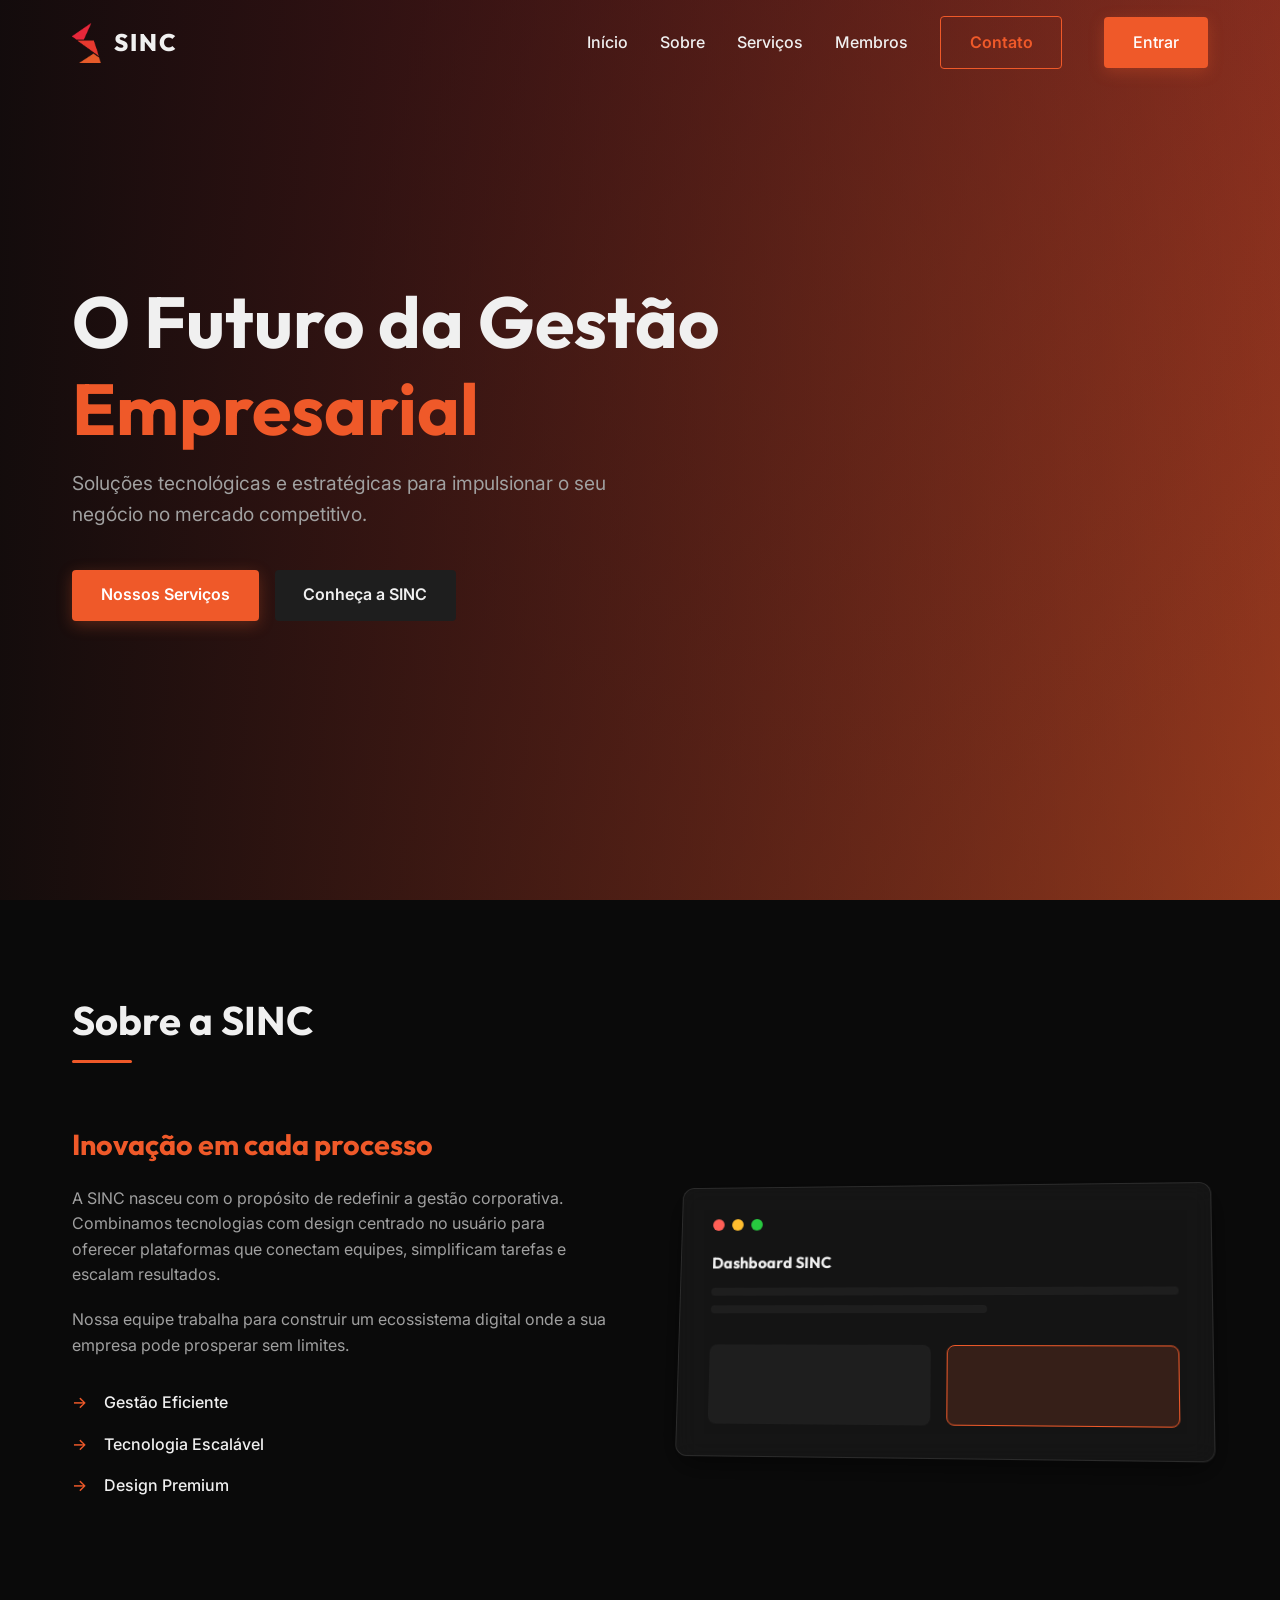
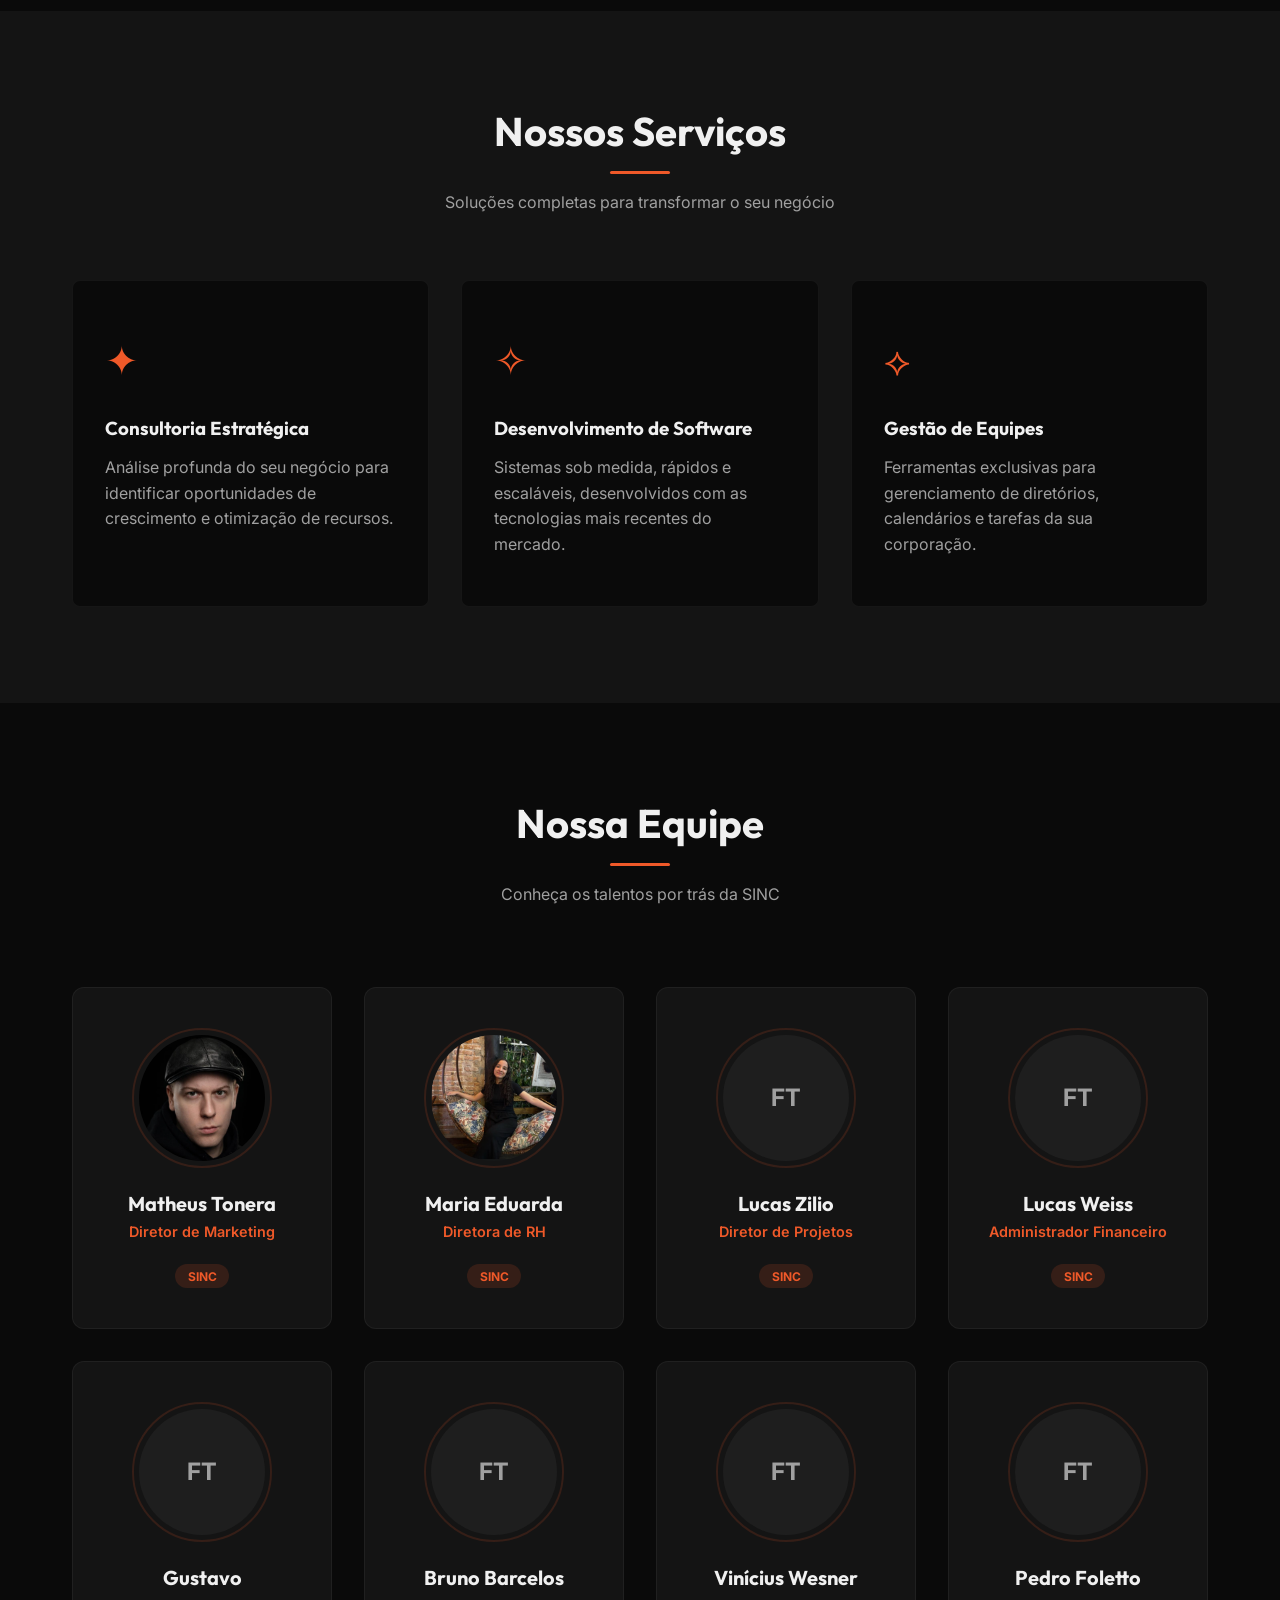
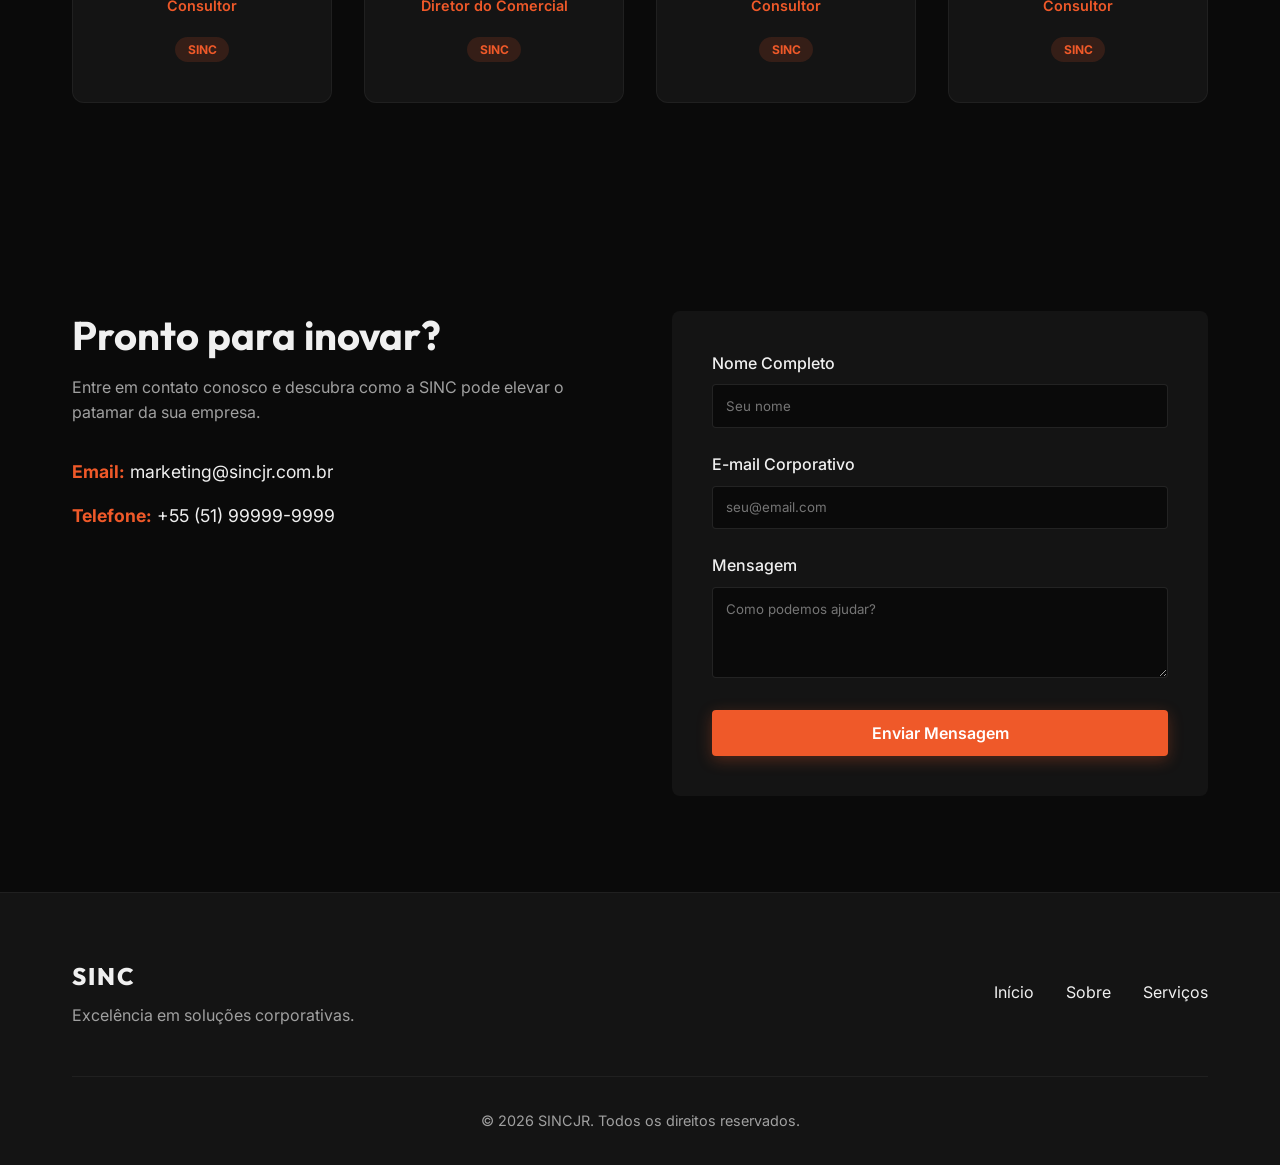
<file: Site Sinc/index.html>
<!DOCTYPE html>
<!-- Declaração do tipo de documento, informando ao navegador que se trata de um documento HTML5 -->
<html lang="pt-BR">
<!-- Início do documento HTML, com a definição do idioma como Português do Brasil -->

<head>
    <!-- Seção head: contém metadados, links para fontes e folhas de estilo, que não são exibidos diretamente na página -->
    <meta charset="UTF-8">
    <!-- Define a codificação de caracteres como UTF-8, que suporta a maioria dos caracteres e símbolos -->
    <meta name="viewport" content="width=device-width, initial-scale=1.0">
    <!-- Configura a viewport para tornar o site responsivo (ajustável a diferentes tamanhos de tela) -->
    <title>SINC - Empresa Junior</title>
    <!-- Define o título da página que aparece na aba do navegador -->
    <meta name="description"
        content="SINC: Inovação e Gestão Corporativa. Oferecemos soluções para o sucesso da sua empresa.">
    <!-- Meta description: fornece um resumo do conteúdo da página para os motores de busca (SEO) -->

    <!-- Preconexões para acelerar o carregamento das fontes do Google -->
    <link rel="preconnect" href="https://fonts.googleapis.com">
    <link rel="preconnect" href="https://fonts.gstatic.com" crossorigin>
    <!-- Importação das fontes Inter e Outfit do Google Fonts -->
    <link
        href="https://fonts.googleapis.com/css2?family=Inter:wght@300;400;600;800&family=Outfit:wght@400;700&display=swap"
        rel="stylesheet">

    <!-- Vincula o arquivo CSS externo (style.css) para aplicar estilos à página -->
    <link rel="stylesheet" href="style.css">
</head>

<body>
    <!-- O corpo do documento, onde fica o conteúdo visível para o usuário -->

    <header class="navbar">
        <!-- Cabeçalho da página, contendo a barra de navegação principal -->
        <div class="nav-container">
            <!-- Container flexível para alinhar o logotipo e os links de navegação -->
            <a href="#" class="logo-container">
                <!-- Link que envolve o logotipo, redirecionando para o topo da página -->
                <img src="assets/icone.png" alt="Logo SINC" class="logo-img">
                <!-- Imagem do logotipo do site -->
                <span class="logo-text">SINC</span>
                <!-- Texto do logotipo ao lado da imagem -->
            </a>
            <nav class="nav-links">
                <!-- Seção de links de navegação do site -->
                <a href="#home">Início</a>
                <!-- Link para a seção Home -->
                <a href="#about">Sobre</a>
                <!-- Link para a seção Sobre -->
                <a href="#services">Serviços</a>
                <!-- Link para a seção Serviços -->
                <a href="#members">Membros</a>
                <!-- Link para a seção Membros -->
                <a href="#contact" class="btn-primary-outline">Contato</a>

                <!-- Link para a seção de Contato com estilo de botão delineado -->
                <a href="dashboard.html" class="btn-primary" style="margin-left: 10px;">Entrar</a>
                <!-- Link para a nova página de Login/Dashboard -->
            </nav>
            <div class="menu-toggle" id="mobile-menu">
                <!-- Botão de menu "hambúrguer" visível apenas em telas menores (dispositivos móveis) -->
                <span class="bar"></span>
                <span class="bar"></span>
                <span class="bar"></span>
                <!-- Barras que formam o ícone do menu responsivo -->
            </div>
        </div>
    </header>

    <main>
        <!-- Conteúdo principal da página -->

        <section id="home" class="hero">
            <!-- Seção "Hero" (destaque principal no topo da página) -->
            <div class="hero-overlay"></div>
            <!-- Camada de sobreposição (geralmente escura) para melhorar a leitura do texto sobre a imagem de fundo -->
            <div class="hero-content">
                <!-- Container para o conteúdo textual do destaque -->
                <h1 class="fade-in">O Futuro da Gestão <span>Empresarial</span></h1>
                <!-- Título principal da página com animação de fade in -->
                <p class="fade-in delay-1">Soluções tecnológicas e estratégicas para impulsionar o seu negócio
                    no mercado competitivo.</p>
                <!-- Subtítulo ou descrição com pequeno atraso na animação -->
                <div class="hero-buttons fade-in delay-2">
                    <!-- Container para os botões de ação na área hero -->
                    <a href="#services" class="btn-primary">Nossos Serviços</a>
                    <!-- Botão de ação principal redirecionando para a seção de Serviços -->
                    <a href="#about" class="btn-secondary">Conheça a SINC</a>
                    <!-- Botão secundário redirecionando para a seção Sobre -->
                </div>
            </div>
        </section>

        <section id="about" class="about-section section-padding">
            <!-- Seção "Sobre nós", contendo informações da empresa -->
            <div class="container">
                <!-- Container para limitar a largura do conteúdo e centralizá-lo -->
                <div class="section-title">
                    <!-- Container do título da seção -->
                    <h2>Sobre a SINC</h2>
                    <!-- Título da seção -->
                    <div class="divider"></div>
                    <!-- Linha divisória para efeito estético -->
                </div>
                <div class="about-grid">
                    <!-- Grade de layout para dividir o conteúdo sobre a empresa em colunas -->
                    <div class="about-text slide-up">
                        <!-- Coluna de texto com animação de deslizar para cima -->
                        <h3>Inovação em cada processo</h3>
                        <!-- Título do bloco de texto -->
                        <p>A SINC nasceu com o propósito de redefinir a gestão corporativa. Combinamos tecnologias com
                            design centrado no usuário para oferecer plataformas que conectam equipes,
                            simplificam tarefas e escalam resultados.</p>
                        <!-- Parágrafo introdutório -->
                        <p>Nossa equipe trabalha para construir um ecossistema digital onde a sua empresa pode prosperar
                            sem limites.</p>
                        <!-- Segundo parágrafo detalhando o propósito da equipe -->
                        <ul class="features-list">
                            <!-- Lista de características/vantagens -->
                            <li>Gestão Eficiente</li>
                            <li>Tecnologia Escalável</li>
                            <li>Design Premium</li>
                            <!-- Itens da lista -->
                        </ul>
                    </div>
                    <div class="about-image slide-up delay-1">
                        <!-- Coluna para a imagem/mockup com animação -->
                        <div class="glass-card mockup-card">
                            <!-- Cartão com efeito visual "glassmorphism" simulando a interface de um sistema -->
                            <div class="mockup-header">
                                <!-- Cabeçalho do mockup, parecendo a barra superior de uma janela do macOS -->
                                <span class="dot red"></span>
                                <span class="dot yellow"></span>
                                <span class="dot green"></span>
                                <!-- Bolinhas decorativas simulando os botões de fechar, minimizar e maximizar -->
                            </div>
                            <div class="mockup-body">
                                <!-- Corpo do mockup simulando uma dashboard -->
                                <h4>Dashboard SINC</h4>
                                <!-- Título dentro do mockup -->
                                <div class="mockup-line"></div>
                                <!-- Linha gráfica representando um elemento da interface -->
                                <div class="mockup-line short"></div>
                                <!-- Outra linha, mais curta -->
                                <div class="mockup-stats">
                                    <!-- Container para estatísticas/gráficos do mockup -->
                                    <div class="stat-box"></div>
                                    <!-- Caixa representando um dado estatístico -->
                                    <div class="stat-box highlight"></div>
                                    <!-- Caixa destacada representando outro dado -->
                                </div>
                            </div>
                        </div>
                    </div>
                </div>
            </div>
        </section>

        <section id="services" class="services-section section-padding">
            <!-- Seção de "Serviços", apresentando o que a empresa oferece -->
            <div class="container">
                <!-- Container principal da seção -->
                <div class="section-title text-center">
                    <!-- Título da seção centralizado -->
                    <h2>Nossos Serviços</h2>
                    <!-- Título -->
                    <div class="divider mx-auto"></div>
                    <!-- Divisor centralizado (margem horizontal automática) -->
                    <p class="section-subtitle">Soluções completas para transformar o seu negócio</p>
                    <!-- Subtítulo explicativo dos serviços -->
                </div>
                <div class="services-grid">
                    <!-- Grade para organizar os cards de serviço lado a lado -->
                    <div class="service-card slide-up">
                        <!-- Primeiro cartão de serviço, com animação -->
                        <div class="service-icon">✦</div>
                        <!-- Ícone do serviço -->
                        <h3>Consultoria Estratégica</h3>
                        <!-- Título do serviço -->
                        <p>Análise profunda do seu negócio para identificar oportunidades de crescimento e otimização de
                            recursos.</p>
                        <!-- Descrição detalhada do serviço -->
                    </div>
                    <div class="service-card slide-up delay-1">
                        <!-- Segundo cartão de serviço -->
                        <div class="service-icon">✧</div>
                        <!-- Ícone -->
                        <h3>Desenvolvimento de Software</h3>
                        <!-- Título -->
                        <p>Sistemas sob medida, rápidos e escaláveis, desenvolvidos com as tecnologias mais recentes do
                            mercado.</p>
                        <!-- Descrição -->
                    </div>
                    <div class="service-card slide-up delay-2">
                        <!-- Terceiro cartão de serviço -->
                        <div class="service-icon">⟡</div>
                        <!-- Ícone -->
                        <h3>Gestão de Equipes</h3>
                        <!-- Título -->
                        <p>Ferramentas exclusivas para gerenciamento de diretórios, calendários e tarefas da sua
                            corporação.</p>
                        <!-- Descrição -->
                    </div>
                </div>
            </div>
        </section>

        <section id="members" class="members-section section-padding">
            <!-- Seção de "Membros", apresentando a equipe -->
            <div class="container">
                <div class="section-title text-center">
                    <h2>Nossa Equipe</h2>
                    <div class="divider mx-auto"></div>
                    <p class="section-subtitle">Conheça os talentos por trás da SINC</p>
                </div>

                <div class="members-grid">
                    <!-- Member Card 1 -->
                    <div class="member-card slide-up">
                        <div class="member-photo-container">
                            <img src="assets/matheus.png" alt="Matheus Tonera" class="member-img">
                        </div>

                        <div class="member-info">
                            <h3>Matheus Tonera</h3>
                            <p class="member-role">Diretor de Marketing</p>
                            <div class="member-social">
                                <span class="social-tag">SINC</span>
                            </div>
                        </div>
                    </div>

                    <!-- Member Card 2 -->
                    <div class="member-card slide-up delay-1">
                        <div class="member-photo-container">
                            <img src="assets/mariaeduarda.png" alt="Maria Eduarda" class="member-img">
                        </div>

                        <div class="member-info">
                            <h3>Maria Eduarda</h3>
                            <p class="member-role">Diretora de RH</p>
                            <div class="member-social">
                                <span class="social-tag">SINC</span>
                            </div>
                        </div>
                    </div>

                    <!-- Member Card 3 -->
                    <div class="member-card slide-up delay-2">
                        <div class="member-photo-container">
                            <div class="member-photo-placeholder">
                                <span>FT</span>
                            </div>
                        </div>
                        <div class="member-info">
                            <h3>Lucas Zilio</h3>
                            <p class="member-role">Diretor de Projetos</p>
                            <div class="member-social">
                                <span class="social-tag">SINC</span>
                            </div>
                        </div>
                    </div>

                    <!-- Member Card 4 -->
                    <div class="member-card slide-up delay-3">
                        <div class="member-photo-container">
                            <div class="member-photo-placeholder">
                                <span>FT</span>
                            </div>
                        </div>
                        <div class="member-info">
                            <h3>Lucas Weiss</h3>
                            <p class="member-role">Administrador Financeiro</p>
                            <div class="member-social">
                                <span class="social-tag">SINC</span>
                            </div>
                        </div>
                    </div>

                    <!-- Member Card 5 -->
                    <div class="member-card slide-up">
                        <div class="member-photo-container">
                            <div class="member-photo-placeholder">
                                <span>FT</span>
                            </div>
                        </div>
                        <div class="member-info">
                            <h3>Gustavo</h3>
                            <p class="member-role">Consultor</p>
                            <div class="member-social">
                                <span class="social-tag">SINC</span>
                            </div>
                        </div>
                    </div>

                    <!-- Member Card 6 -->
                    <div class="member-card slide-up delay-1">
                        <div class="member-photo-container">
                            <div class="member-photo-placeholder">
                                <span>FT</span>
                            </div>
                        </div>
                        <div class="member-info">
                            <h3>Bruno Barcelos</h3>
                            <p class="member-role">Diretor do Comercial</p>
                            <div class="member-social">
                                <span class="social-tag">SINC</span>
                            </div>
                        </div>
                    </div>

                    <!-- Member Card 7 -->
                    <div class="member-card slide-up delay-2">
                        <div class="member-photo-container">
                            <div class="member-photo-placeholder">
                                <span>FT</span>
                            </div>
                        </div>
                        <div class="member-info">
                            <h3>Vinícius Wesner</h3>
                            <p class="member-role">Consultor</p>
                            <div class="member-social">
                                <span class="social-tag">SINC</span>
                            </div>
                        </div>
                    </div>

                    <!-- Member Card 8 -->
                    <div class="member-card slide-up delay-3">
                        <div class="member-photo-container">
                            <div class="member-photo-placeholder">
                                <span>FT</span>
                            </div>
                        </div>
                        <div class="member-info">
                            <h3>Pedro Foletto</h3>
                            <p class="member-role">Consultor</p>
                            <div class="member-social">
                                <span class="social-tag">SINC</span>
                            </div>
                        </div>
                    </div>
                </div>


            </div>
        </section>

        <section id="contact" class="contact-section section-padding">

            <!-- Seção de "Contato", para usuários enviarem mensagens -->
            <div class="container">
                <div class="contact-grid">
                    <!-- Grade que divide as informações de contato do formulário -->
                    <div class="contact-info slide-up">
                        <!-- Coluna com informações de contato por extenso -->
                        <h2>Pronto para inovar?</h2>
                        <!-- Título motivacional de contato -->
                        <p>Entre em contato conosco e descubra como a SINC pode elevar o patamar da sua empresa.</p>
                        <!-- Texto incentivando o contato -->
                        <div class="info-item">
                            <!-- Informação específica: E-mail -->
                            <strong>Email:</strong> marketing@sincjr.com.br
                        </div>

                        <div class="info-item">
                            <!-- Informação específica: Telefone -->
                            <strong>Telefone:</strong> +55 (51) 99999-9999
                        </div>
                    </div>
                    <form class="contact-form slide-up delay-1" id="contactForm" action="https://formsubmit.co/marketing@sincjr.com.br" method="POST">
                        <!-- Coluna contendo o formulário de contato -->
                        <div class="form-group">
                            <!-- Grupo para o campo de Nome -->
                            <label for="name">Nome Completo</label>
                            <!-- Rótulo do campo de nome -->
                            <input type="text" id="name" name="name" required placeholder="Seu nome">
                            <!-- Campo de entrada de texto obrigatório para o nome -->
                        </div>
                        <div class="form-group">
                            <!-- Grupo para o campo de E-mail -->
                            <label for="email">E-mail Corporativo</label>
                            <!-- Rótulo do e-mail -->
                            <input type="email" id="email" name="email" required placeholder="seu@email.com">
                            <!-- Campo de entrada obrigatório validado como e-mail -->
                        </div>
                        <div class="form-group">
                            <!-- Grupo para a Mensagem -->
                            <label for="message">Mensagem</label>
                            <!-- Rótulo da mensagem -->
                            <textarea id="message" name="message" rows="4" required placeholder="Como podemos ajudar?"></textarea>
                            <!-- Área de texto longa obrigatória para o usuário digitar a mensagem -->
                        </div>

                        <button type="submit" class="btn-primary w-100">Enviar Mensagem</button>
                        <!-- Botão de submissão do formulário, ocupando 100% da largura (w-100) -->
                    </form>
                </div>
            </div>
        </section>
    </main>

    <footer>
        <!-- Rodapé do site -->
        <div class="container">
            <div class="footer-content">
                <!-- Conteúdo superior do rodapé, geralmente links e logo -->
                <div class="footer-brand">
                    <!-- Branding no rodapé (Logotipo textual e descrição) -->
                    <span class="logo-text">SINC</span>
                    <p>Excelência em soluções corporativas.</p>
                </div>
                <div class="footer-links">
                    <!-- Links rápidos de navegação repetidos no rodapé -->
                    <a href="#home">Início</a>
                    <a href="#about">Sobre</a>
                    <a href="#services">Serviços</a>
                </div>
            </div>
            <div class="footer-bottom">
                <!-- Seção mais inferior do rodapé, contendo direitos autorais -->
                <p>&copy; 2026 SINCJR. Todos os direitos reservados.</p>
                <!-- Texto de copyright da empresa -->
            </div>
        </div>
    </footer>

    <!-- Inclusão do arquivo JavaScript principal que contém as interações dinâmicas e lógica da página -->
    <script src="main.js"></script>
</body>

</html>
</file>
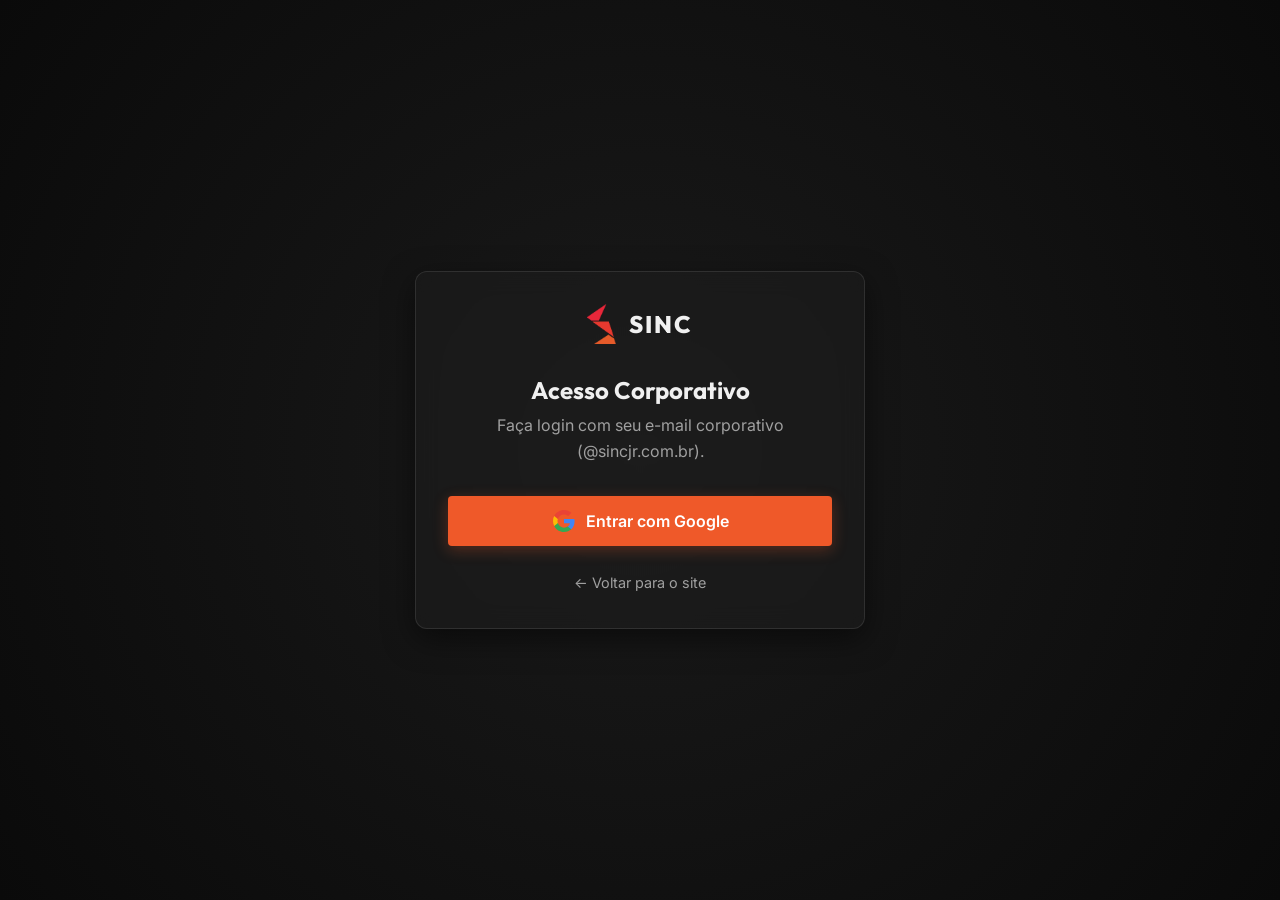
<file: Site Sinc/dashboard.html>
<!DOCTYPE html>
<html lang="pt-BR">

<head>
    <meta charset="UTF-8">
    <meta name="viewport" content="width=device-width, initial-scale=1.0">
    <title>SINC - Portal Corporativo</title>

    <link rel="preconnect" href="https://fonts.googleapis.com">
    <link rel="preconnect" href="https://fonts.gstatic.com" crossorigin>
    <link
        href="https://fonts.googleapis.com/css2?family=Inter:wght@300;400;600;800&family=Outfit:wght@400;700&display=swap"
        rel="stylesheet">

    <link rel="stylesheet" href="style.css">
    <link rel="stylesheet" href="dashboard.css">
</head>

<body>
    <!-- Login Overlay -->
    <div id="login-overlay" class="login-wrapper">
        <div class="glass-card login-card fade-in">
            <div class="logo-container mx-auto" style="justify-content: center; margin-bottom: 2rem;">
                <img src="assets/icone.png" alt="Logo SINC" class="logo-img"
                    onerror="this.src='https://via.placeholder.com/40'">
                <span class="logo-text">SINC</span>
            </div>
            <h2 class="text-center" style="margin-bottom: 0.5rem;">Acesso Corporativo</h2>
            <p class="text-center text-muted" style="margin-bottom: 2rem; color: var(--color-text-muted);">
                Faça login com seu e-mail corporativo (@sincjr.com.br).
            </p>

            <div class="login-buttons">
                <!-- Botão de simulação -->
                <button id="mock-login-btn" class="btn-primary w-100"
                    style="display: flex; align-items: center; justify-content: center; gap: 10px;">
                    <svg width="24" height="24" viewBox="0 0 24 24" fill="none" xmlns="http://www.w3.org/2000/svg">
                        <path
                            d="M22.56 12.25c0-.78-.07-1.53-.2-2.25H12v4.26h5.92c-.26 1.37-1.04 2.53-2.21 3.31v2.77h3.57c2.08-1.92 3.28-4.74 3.28-8.09z"
                            fill="#4285F4" />
                        <path
                            d="M12 23c2.97 0 5.46-.98 7.28-2.66l-3.57-2.77c-.98.66-2.23 1.06-3.71 1.06-2.86 0-5.29-1.93-6.16-4.53H2.18v2.84C3.99 20.53 7.7 23 12 23z"
                            fill="#34A853" />
                        <path
                            d="M5.84 14.09c-.22-.66-.35-1.36-.35-2.09s.13-1.43.35-2.09V7.07H2.18C1.43 8.55 1 10.22 1 12s.43 3.45 1.18 4.93l2.85-2.22.81-.62z"
                            fill="#FBBC05" />
                        <path
                            d="M12 5.38c1.62 0 3.06.56 4.21 1.64l3.15-3.15C17.45 2.09 14.97 1 12 1 7.7 1 3.99 3.47 2.18 7.07l3.66 2.84c.87-2.6 3.3-4.53 6.16-4.53z"
                            fill="#EA4335" />
                    </svg>
                    Entrar com Google
                </button>
            </div>
            <div id="login-error" class="login-error"
                style="display: none; color: #ff5f56; text-align: center; margin-top: 1rem;">
                Acesso restrito a e-mails @sincjr.com.br
            </div>

            <div class="return-link text-center" style="margin-top: 1.5rem;">
                <a href="index.html" style="color: var(--color-text-muted); font-size: 0.9rem;">← Voltar para o site</a>
            </div>
        </div>
    </div>

    <!-- Dashboard Content -->
    <div id="dashboard-content" class="dashboard-wrapper" style="display: none;">
        <!-- Header -->
        <header class="dash-header navbar scrolled" style="position: sticky; top: 0;">
            <div class="nav-container" style="max-width: 100%;">
                <div class="logo-container">
                    <span class="logo-text">SINC <span
                            style="color: var(--color-primary); font-weight: 300;">Workspace</span></span>
                </div>
                <div class="user-profile">
                    <span id="user-name" style="margin-right: 15px; font-weight: 500;">Usuário SINC</span>
                    <button id="logout-btn" class="btn-primary-outline"
                        style="padding: 0.4rem 1rem; font-size: 0.9rem;">Sair</button>
                </div>
            </div>
        </header>

        <!-- Main Grid -->
        <main class="dash-main container" style="max-width: 1400px; padding: 2rem;">
            <div class="dash-header-title" style="margin-bottom: 2rem;">
                <h2>Visão Geral</h2>
                <p class="text-muted">Acesso rápido às ferramentas corporativas.</p>
                <div class="divider"></div>
            </div>

            <div class="dashboard-grid">
                <!-- Widget: Google Calendar -->
                <div class="widget-card slide-up" style="grid-column: 1 / -1;">
                    <div class="widget-header">
                        <h3>Agenda SINC</h3>
                    </div>
                    <div class="widget-body">
                        <!-- Placeholder Iframe (Substituir pelo link de embed real do Google Agenda) -->
                        <iframe
                            src="https://calendar.google.com/calendar/embed?src=pt.brazilian%23holiday%40group.v.calendar.google.com&ctz=America%2FSao_Paulo"
                            style="border: 0; min-height: 85vh;" width="100%" height="1200" frameborder="0"
                            scrolling="no"></iframe>
                    </div>
                </div>

                <!-- Widget: Google Tasks -->
                <div class="widget-card slide-up delay-1" style="grid-column: 1 / -1;">
                    <div class="widget-header">
                        <h3>Tarefas Pendentes</h3>
                    </div>
                    <div class="widget-body">
                        <!-- Iframe for Google Tasks View -->
                        <!-- Usando o link standalone do Google Tasks, pode precisar que o usuário já esteja logado no Google no navegador -->
                        <iframe src="https://calendar.google.com/calendar/u/0/r/tasks" style="border: 0" width="100%"
                            height="400" frameborder="0" scrolling="yes"></iframe>
                    </div>
                </div>

                <!-- Widget: Google Drive -->
                <div class="widget-card slide-up delay-2" style="grid-column: 1 / -1;">
                    <div class="widget-header">
                        <h3>Arquivos SINC (Drive)</h3>
                    </div>
                    <div class="widget-body">
                        <!-- Placeholder Iframe (Substituir pelo link de embed da pasta compartilhada real do Drive) -->
                        <iframe
                            src="https://drive.google.com/embeddedfolderview?id=1S0iYp_18oA_sO7uH5o0p3Zl9T_r6r1b_#list"
                            style="border: 0" width="100%" height="400" frameborder="0" scrolling="no"></iframe>
                        <!-- Nota: O ID de pasta acima é apenas um exemplo estrutural e provavelmente não carregará uma pasta real, substitua pelo ID correto do Drive da SINC -->
                        <div
                            style="padding: 10px; background: rgba(230,91,42,0.1); color: var(--color-primary); font-size: 0.9rem; text-align: center; border-radius: 4px; margin-top: 10px;">
                            *Para visualizar os arquivos, você deve estar logado no Google Drive com sua conta SINC.
                            Substitua o link de embed pelo ID da sua pasta compartilhada.
                        </div>
                    </div>
                </div>
            </div>
        </main>
    </div>

    <script src="dashboard.js"></script>
</body>

</html>
</file>
<file: Site Sinc/style.css>
:root {
    /* Color Palette */
    --color-bg: #0A0A0A;
    --color-surface: #141414;
    --color-surface-light: #1E1E1E;

    --color-primary: #ef5929;
    /* Brand Orange */
    --color-primary-hover: #b62532;
    --color-primary-light: rgba(239, 89, 41, 0.15);

    --color-gradient-1: #b62532;
    --color-gradient-2: #ef5929;
    --gradient-brand: linear-gradient(135deg, var(--color-gradient-1), var(--color-gradient-2));


    --color-text: #F0F0F0;
    --color-text-muted: #A0A0A0;

    /* Typography */
    --font-heading: 'Outfit', sans-serif;
    --font-body: 'Inter', sans-serif;

    /* Transitions */
    --transition-fast: 0.2s ease;
    --transition-normal: 0.3s ease;
    --transition-slow: 0.5s ease;
}

* {
    margin: 0;
    padding: 0;
    box-sizing: border-box;
}

html {
    scroll-behavior: smooth;
}

body {
    font-family: var(--font-body);
    background-color: var(--color-bg);
    color: var(--color-text);
    line-height: 1.6;
    overflow-x: hidden;
}

/* Typography Utilities */
h1,
h2,
h3,
h4 {
    font-family: var(--font-heading);
    font-weight: 700;
    line-height: 1.2;
}

a {
    text-decoration: none;
    color: inherit;
    transition: color var(--transition-fast);
}

.container {
    max-width: 1200px;
    margin: 0 auto;
    padding: 0 2rem;
}

.section-padding {
    padding: 6rem 0;
}

.text-center {
    text-align: center;
}

.mx-auto {
    margin-left: auto;
    margin-right: auto;
}

.w-100 {
    width: 100%;
}

/* Buttons */
.btn-primary,
.btn-secondary,
.btn-primary-outline {
    display: inline-block;
    padding: 0.8rem 1.8rem;
    border-radius: 4px;
    font-weight: 600;
    cursor: pointer;
    transition: all var(--transition-normal);
    text-align: center;
    border: none;
    font-size: 1rem;
    font-family: var(--font-body);
}

.btn-primary {
    background-color: var(--color-primary);
    color: #fff;
    box-shadow: 0 4px 15px rgba(230, 91, 42, 0.3);
}

.btn-primary:hover {
    background-color: var(--color-primary-hover);
    box-shadow: 0 6px 20px rgba(230, 91, 42, 0.5);
    transform: translateY(-2px);
}

.btn-primary-outline {
    background-color: transparent;
    color: var(--color-primary);
    border: 1px solid var(--color-primary);
}

.btn-primary-outline:hover {
    background-color: var(--color-primary);
    color: #fff;
}

.btn-secondary {
    background-color: var(--color-surface-light);
    color: var(--color-text);
}

.btn-secondary:hover {
    background-color: #2A2A2A;
    transform: translateY(-2px);
}

/* Navbar */
.navbar {
    position: fixed;
    top: 0;
    width: 100%;
    z-index: 1000;
    padding: 1rem 0;
    transition: all var(--transition-normal);
}

.navbar.scrolled {
    background: rgba(10, 10, 10, 0.85);
    backdrop-filter: blur(10px);
    -webkit-backdrop-filter: blur(10px);
    border-bottom: 1px solid rgba(255, 255, 255, 0.05);
    padding: 0.8rem 0;
}

.nav-container {
    max-width: 1200px;
    margin: 0 auto;
    padding: 0 2rem;
    display: flex;
    justify-content: space-between;
    align-items: center;
}

.logo-container {
    display: flex;
    align-items: center;
    gap: 0.8rem;
}

.logo-img {
    height: 40px;
    width: auto;
}

.logo-text {
    font-family: var(--font-heading);
    font-size: 1.5rem;
    font-weight: 800;
    letter-spacing: 2px;
    color: var(--color-text);
}

.nav-links {
    display: flex;
    gap: 2rem;
    align-items: center;
}

.nav-links a:not(.btn-primary-outline) {
    font-weight: 500;
    position: relative;
}

.nav-links a:not(.btn-primary-outline)::after {
    content: '';
    position: absolute;
    width: 0;
    height: 2px;
    bottom: -4px;
    left: 0;
    background-color: var(--color-primary);
    transition: width var(--transition-normal);
}

.nav-links a:not(.btn-primary-outline):hover::after {
    width: 100%;
}

.menu-toggle {
    display: none;
    flex-direction: column;
    gap: 5px;
    cursor: pointer;
}

.menu-toggle .bar {
    width: 25px;
    height: 2px;
    background-color: var(--color-text);
    transition: all var(--transition-fast);
}

/* Hero Section */
.hero {
    height: 100vh;
    min-height: 600px;
    display: flex;
    align-items: center;
    position: relative;
    background: var(--gradient-brand);
    overflow: hidden;
}

.hero-overlay {
    position: absolute;
    inset: 0;
    background: linear-gradient(to right, rgba(10, 10, 10, 0.95) 0%, rgba(10, 10, 10, 0.4) 100%),
                radial-gradient(circle at 70% 30%, rgba(239, 89, 41, 0.3) 0%, transparent 50%);
    z-index: 1;
}


.hero-content {
    position: relative;
    z-index: 2;
    max-width: 800px;
    padding: 0 2rem;
    margin-left: max(2rem, calc((100% - 1200px) / 2));
}

.hero h1 {
    font-size: 4.5rem;
    margin-bottom: 1rem;
}

.hero h1 span {
    color: var(--color-primary);
}

.hero p {
    font-size: 1.2rem;
    color: var(--color-text-muted);
    margin-bottom: 2.5rem;
    max-width: 600px;
}

.hero-buttons {
    display: flex;
    gap: 1rem;
}

/* Sections General */
.section-title {
    margin-bottom: 4rem;
}

.section-title h2 {
    font-size: 2.5rem;
    margin-bottom: 1rem;
}

.divider {
    height: 3px;
    width: 60px;
    background-color: var(--color-primary);
    border-radius: 2px;
}

.section-subtitle {
    color: var(--color-text-muted);
    margin-top: 1rem;
}

/* About Section */
.about-grid {
    display: grid;
    grid-template-columns: 1fr 1fr;
    gap: 4rem;
    align-items: center;
}

.about-text h3 {
    font-size: 1.8rem;
    margin-bottom: 1.5rem;
    color: var(--color-primary);
}

.about-text p {
    margin-bottom: 1.2rem;
    color: var(--color-text-muted);
}

.features-list {
    list-style: none;
    margin-top: 2rem;
}

.features-list li {
    position: relative;
    padding-left: 2rem;
    margin-bottom: 1rem;
    font-weight: 500;
}

.features-list li::before {
    content: '→';
    position: absolute;
    left: 0;
    color: var(--color-primary);
}

.glass-card {
    background: rgba(30, 30, 30, 0.5);
    backdrop-filter: blur(12px);
    border: 1px solid rgba(255, 255, 255, 0.1);
    border-radius: 12px;
    padding: 2rem;
    box-shadow: 0 10px 30px rgba(0, 0, 0, 0.5);
}

.mockup-card {
    position: relative;
    overflow: hidden;
    transform: perspective(1000px) rotateY(-5deg) rotateX(5deg);
    transition: transform var(--transition-slow);
}

.mockup-card:hover {
    transform: perspective(1000px) rotateY(0) rotateX(0);
}

.mockup-header {
    display: flex;
    gap: 8px;
    margin-bottom: 1.5rem;
}

.dot {
    width: 12px;
    height: 12px;
    border-radius: 50%;
}

.dot.red {
    background-color: #ff5f56;
}

.dot.yellow {
    background-color: #ffbd2e;
}

.dot.green {
    background-color: #27c93f;
}

.mockup-body h4 {
    margin-bottom: 1rem;
}

.mockup-line {
    height: 8px;
    background-color: var(--color-surface-light);
    border-radius: 4px;
    margin-bottom: 10px;
    width: 100%;
}

.mockup-line.short {
    width: 60%;
    margin-bottom: 2rem;
}

.mockup-stats {
    display: flex;
    gap: 1rem;
}

.stat-box {
    flex: 1;
    height: 80px;
    background-color: var(--color-surface-light);
    border-radius: 8px;
}

.stat-box.highlight {
    background-color: var(--color-primary-light);
    border: 1px solid var(--color-primary);
}

/* Services Section */
.services-section {
    background-color: var(--color-surface);
}

.services-grid {
    display: grid;
    grid-template-columns: repeat(auto-fit, minmax(300px, 1fr));
    gap: 2rem;
}

.service-card {
    background-color: var(--color-bg);
    padding: 3rem 2rem;
    border-radius: 8px;
    border: 1px solid rgba(255, 255, 255, 0.05);
    transition: all var(--transition-normal);
    position: relative;
    overflow: hidden;
}

.service-card::before {
    content: '';
    position: absolute;
    top: 0;
    left: 0;
    width: 100%;
    height: 3px;
    background-color: var(--color-primary);
    transform: scaleX(0);
    transform-origin: left;
    transition: transform var(--transition-normal);
}

.service-card:hover {
    transform: translateY(-10px);
    box-shadow: 0 10px 30px rgba(0, 0, 0, 0.3);
    border-color: rgba(230, 91, 42, 0.3);
}

.service-card:hover::before {
    transform: scaleX(1);
}

.service-icon {
    font-size: 2.5rem;
    color: var(--color-primary);
    margin-bottom: 1.5rem;
}

.service-card h3 {
    margin-bottom: 1rem;
}

.service-card p {
    color: var(--color-text-muted);
}

/* Members Section */
.members-section {
    background-color: var(--color-bg);
}

.members-grid {
    display: grid;
    grid-template-columns: repeat(auto-fill, minmax(260px, 1fr));
    gap: 2rem;
    padding: 1rem 0;
}

.member-card {
    background: var(--color-surface);
    border: 1px solid rgba(255, 255, 255, 0.05);
    border-radius: 12px;
    padding: 2.5rem 2rem;
    text-align: center;
    transition: all var(--transition-normal);
}

.member-card:hover {
    transform: translateY(-10px);
    border-color: rgba(230, 91, 42, 0.3);
    box-shadow: 0 10px 30px rgba(0, 0, 0, 0.3);
}

.member-photo-container {
    width: 140px;
    height: 140px;
    margin: 0 auto 1.5rem;
    border-radius: 50%;
    padding: 5px;
    border: 2px solid var(--color-primary-light);
    overflow: hidden;
    display: flex;
    align-items: center;
    justify-content: center;
}

.member-photo-container img {
    width: 100%;
    height: 100%;
    object-fit: cover;
    border-radius: 50%;
}


.member-photo-placeholder {
    width: 100%;
    height: 100%;
    background: var(--color-surface-light);
    border-radius: 50%;
    display: flex;
    align-items: center;
    justify-content: center;
    color: var(--color-text-muted);
    font-size: 1.5rem;
    font-weight: 700;
}

.member-info h3 {
    font-size: 1.25rem;
    margin-bottom: 0.25rem;
    font-family: var(--font-heading);
}

.member-role {
    color: var(--color-primary);
    font-size: 0.9rem;
    font-weight: 600;
    margin-bottom: 1.2rem;
}

.social-tag {
    font-size: 0.75rem;
    padding: 0.3rem 0.8rem;
    background: var(--color-primary-light);
    color: var(--color-primary);
    border-radius: 20px;
    font-weight: 700;
    text-transform: uppercase;
}

/* Contact Section */

.contact-grid {
    display: grid;
    grid-template-columns: 1fr 1fr;
    gap: 4rem;
}

.contact-info h2 {
    font-size: 2.5rem;
    margin-bottom: 1rem;
}

.contact-info p {
    color: var(--color-text-muted);
    margin-bottom: 2rem;
}

.info-item {
    margin-bottom: 1rem;
    font-size: 1.1rem;
}

.info-item strong {
    color: var(--color-primary);
}

.contact-form {
    background-color: var(--color-surface);
    padding: 2.5rem;
    border-radius: 8px;
}

.form-group {
    margin-bottom: 1.5rem;
}

.form-group label {
    display: block;
    margin-bottom: 0.5rem;
    font-weight: 500;
}

.form-group input,
.form-group textarea {
    width: 100%;
    padding: 0.8rem;
    background-color: var(--color-bg);
    border: 1px solid rgba(255, 255, 255, 0.1);
    border-radius: 4px;
    color: var(--color-text);
    font-family: var(--font-body);
    transition: border-color var(--transition-fast);
}

.form-group input:focus,
.form-group textarea:focus {
    outline: none;
    border-color: var(--color-primary);
}

/* Footer */
footer {
    background-color: var(--color-surface);
    padding: 4rem 0 2rem;
    border-top: 1px solid rgba(255, 255, 255, 0.05);
}

.footer-content {
    display: flex;
    justify-content: space-between;
    align-items: center;
    margin-bottom: 3rem;
    flex-wrap: wrap;
    gap: 2rem;
}

.footer-brand p {
    color: var(--color-text-muted);
    margin-top: 0.5rem;
}

.footer-links {
    display: flex;
    gap: 2rem;
}

.footer-links a:hover {
    color: var(--color-primary);
}

.footer-bottom {
    text-align: center;
    padding-top: 2rem;
    border-top: 1px solid rgba(255, 255, 255, 0.05);
    color: var(--color-text-muted);
    font-size: 0.9rem;
}

/* Animations */
.fade-in {
    opacity: 0;
    animation: fadeIn 1s ease forwards;
}

.slide-up {
    opacity: 0;
    transform: translateY(30px);
    transition: opacity 0.8s ease, transform 0.8s ease;
}

.slide-up.visible {
    opacity: 1;
    transform: translateY(0);
}

.delay-1 {
    animation-delay: 0.2s;
    transition-delay: 0.2s;
}

.delay-2 {
    animation-delay: 0.4s;
    transition-delay: 0.4s;
}

@keyframes fadeIn {
    from {
        opacity: 0;
    }

    to {
        opacity: 1;
    }
}

/* Responsive Design */
@media (max-width: 992px) {
    .hero h1 {
        font-size: 3.5rem;
    }

    .about-grid,
    .contact-grid {
        grid-template-columns: 1fr;
    }

    .mockup-card {
        max-width: 500px;
        margin: 0 auto;
    }
}

@media (max-width: 768px) {
    .menu-toggle {
        display: flex;
    }

    .nav-links {
        position: fixed;
        top: 70px;
        left: -100%;
        width: 100%;
        height: calc(100vh - 70px);
        background-color: var(--color-surface);
        flex-direction: column;
        justify-content: center;
        transition: left var(--transition-normal);
    }

    .nav-links.active {
        left: 0;
    }

    .hero h1 {
        font-size: 2.8rem;
    }

    .hero p {
        font-size: 1rem;
    }

    .hero-buttons {
        flex-direction: column;
    }

    .section-title h2 {
        font-size: 2rem;
    }

    .footer-content {
        flex-direction: column;
        text-align: center;
    }
}
</file>
<file: Site Sinc/dashboard.css>
/* Dashboard Layout */
.dashboard-wrapper {
    min-height: 100vh;
    background-color: var(--color-bg);
}

.dash-header {
    background: rgba(10, 10, 10, 0.85);
    backdrop-filter: blur(10px);
    border-bottom: 1px solid rgba(255, 255, 255, 0.05);
}

.dashboard-grid {
    display: grid;
    grid-template-columns: repeat(auto-fit, minmax(300px, 1fr));
    gap: 2rem;
}

.widget-card {
    background-color: var(--color-surface);
    border-radius: 12px;
    border: 1px solid rgba(255, 255, 255, 0.05);
    overflow: hidden;
    transition: transform var(--transition-normal);
}

.widget-card:hover {
    border-color: rgba(230, 91, 42, 0.2);
}

.widget-header {
    padding: 1.5rem;
    border-bottom: 1px solid rgba(255, 255, 255, 0.05);
    display: flex;
    justify-content: space-between;
    align-items: center;
}

.widget-header h3 {
    font-size: 1.1rem;
    color: var(--color-text);
}

.widget-body {
    padding: 0;
    min-height: 200px;
}

.text-muted {
    color: var(--color-text-muted);
}

.login-wrapper {
    height: 100vh;
    display: flex;
    align-items: center;
    justify-content: center;
    background: radial-gradient(circle at center, #1a1a1a 0%, #0a0a0a 100%);
    padding: 2rem;
}

.login-card {
    max-width: 450px;
    width: 100%;
}

.hidden {
    opacity: 0;
    transition: opacity 0.5s ease;
}

.login-error {
    background: rgba(255, 95, 86, 0.1);
    padding: 0.8rem;
    border-radius: 4px;
    border: 1px solid rgba(255, 95, 86, 0.3);
}
</file>
